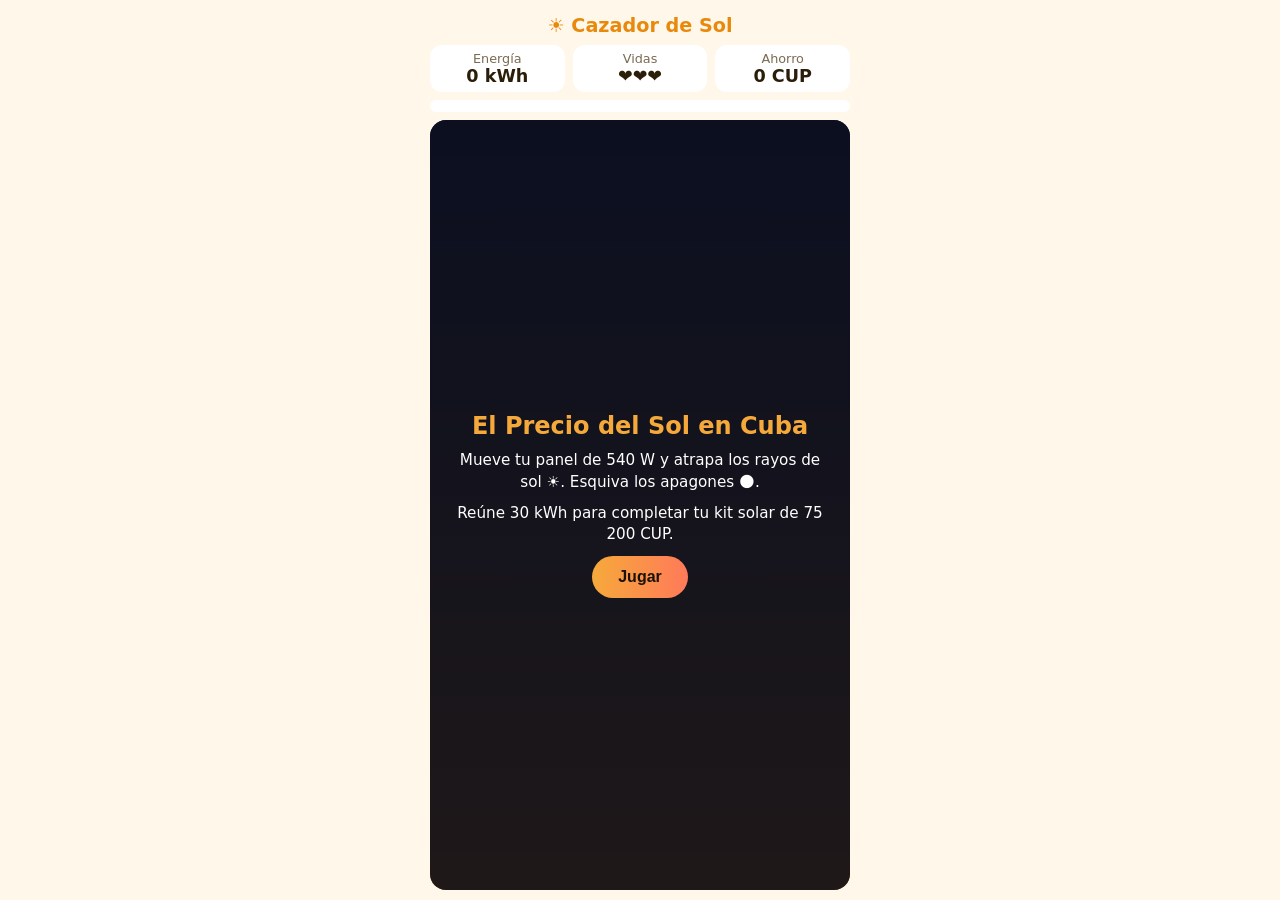
<file: juego.html>
<!DOCTYPE html>
<html lang="es">
<head>
<meta charset="utf-8">
<meta name="viewport" content="width=device-width, initial-scale=1, viewport-fit=cover">
<title>Cazador de Sol – El Precio del Sol en Cuba</title>
<style>
:root{--bg:#fff7ea;--card:#ffffff;--tx:#2a1d0a;--ac:#e8890c;--ac2:#c2410c;--mu:#7a6a52;color-scheme:light;
box-sizing:border-box;padding-top:env(safe-area-inset-top,0px);padding-bottom:env(safe-area-inset-bottom,0px)}
@media (prefers-color-scheme:dark){:root:not([data-theme="light"]){--bg:#0f1220;--card:#1b2035;--tx:#f5efe3;--ac:#f6a93b;--ac2:#ff7a59;--mu:#a9a6b8;color-scheme:dark}}
:root[data-theme="dark"]{--bg:#0f1220;--card:#1b2035;--tx:#f5efe3;--ac:#f6a93b;--ac2:#ff7a59;--mu:#a9a6b8;color-scheme:dark}
*{box-sizing:border-box}
html,body{height:100%;margin:0}
body{background:var(--bg);color:var(--tx);font-family:system-ui,-apple-system,"Segoe UI",sans-serif;display:flex;flex-direction:column;align-items:center;padding:10px;gap:8px;overflow-x:hidden}
h1{font-size:1.2rem;margin:4px 0 0;color:var(--ac);text-align:center}
.hud{display:flex;gap:8px;width:100%;max-width:420px}
.hud div{flex:1;background:var(--card);border-radius:12px;padding:6px 8px;text-align:center;font-size:.8rem;color:var(--mu)}
.hud b{display:block;font-size:1.1rem;color:var(--tx)}
.bar{width:100%;max-width:420px;height:12px;background:var(--card);border-radius:99px;overflow:hidden}
.bar i{display:block;height:100%;width:0;background:linear-gradient(90deg,var(--ac),var(--ac2));transition:width .2s}
.wrap{position:relative;width:100%;max-width:420px;flex:1;min-height:0}
canvas{width:100%;height:100%;border-radius:16px;background:linear-gradient(#1a2a5e,#e8890c 130%);touch-action:none;display:block}
.ov{position:absolute;inset:0;background:rgba(10,12,25,.88);color:#fff;border-radius:16px;display:flex;flex-direction:column;align-items:center;justify-content:center;text-align:center;padding:20px;gap:10px}
.ov h2{margin:0;color:#f6a93b}.ov p{margin:0;line-height:1.4;font-size:.95rem}
button,a.btn{background:linear-gradient(90deg,#f6a93b,#ff7a59);color:#1a1205;border:0;border-radius:99px;padding:12px 26px;font-size:1rem;font-weight:700;text-decoration:none;cursor:pointer}
a.alt{background:none;border:2px solid #f6a93b;color:#f6a93b}
.hide{display:none}
</style>
</head>
<body>
<h1>☀️ Cazador de Sol</h1>
<div class="hud">
  <div>Energía<b id="kwh">0 kWh</b></div>
  <div>Vidas<b id="lives">❤️❤️❤️</b></div>
  <div>Ahorro<b id="cup">0 CUP</b></div>
</div>
<div class="bar"><i id="bar"></i></div>
<div class="wrap">
  <canvas id="c"></canvas>
  <div class="ov" id="start">
    <h2>El Precio del Sol en Cuba</h2>
    <p>Mueve tu panel de 540 W y atrapa los rayos de sol ☀️. Esquiva los apagones 🌑.</p>
    <p>Reúne 30 kWh para completar tu kit solar de 75 200 CUP.</p>
    <button id="go">Jugar</button>
  </div>
  <div class="ov hide" id="end">
    <h2 id="etitle"></h2>
    <p id="etext"></p>
    <button id="again">Jugar de nuevo</button>
    <a class="btn alt" href="https://vanessa3443.github.io/Campa-a-fotovoltaica-cuba/" target="_blank" rel="noopener">Ver la campaña</a>
  </div>
</div>
<script>
const SAL=7400, KIT=75200, META=30;
const cv=document.getElementById('c'), cx=cv.getContext('2d');
let W,H,px,items,kwh,lives,run,t,last;
function size(){const r=cv.getBoundingClientRect(),d=devicePixelRatio||1;cv.width=r.width*d;cv.height=r.height*d;cx.setTransform(d,0,0,d,0,0);W=r.width;H=r.height;px=px||W/2}
addEventListener('resize',size);
function move(e){const r=cv.getBoundingClientRect(),x=(e.touches?e.touches[0].clientX:e.clientX)-r.left;px=Math.max(40,Math.min(W-40,x))}
cv.addEventListener('pointermove',move);cv.addEventListener('touchmove',move,{passive:true});cv.addEventListener('pointerdown',move);
function reset(){size();items=[];kwh=0;lives=3;t=0;last=performance.now();px=W/2;hud()}
function hud(){
  document.getElementById('kwh').textContent=kwh+' kWh';
  document.getElementById('lives').textContent='❤️'.repeat(lives)||'💀';
  document.getElementById('cup').textContent=Math.round(KIT*kwh/META).toLocaleString('es')+' CUP';
  document.
  getElementById('bar').style.width=(kwh/META*100)+'%';
}
function loop(n){
  if(!run)return;
  const dt=Math.min(40,n-last);last=n;t+=dt;
  const lvl=1+kwh/12;
  if(Math.random()<dt/(650/lvl))items.push({x:30+Math.random()*(W-60),y:-20,sun:Math.random()<.7,v:.12+Math.random()*.08});
  cx.clearRect(0,0,W,H);
  cx.font='34px serif';cx.textAlign='center';cx.textBaseline='middle';
  for(const o of items){o.y+=o.v*dt*lvl;cx.fillText(o.sun?'☀️':'🌑',o.x,o.y);
    if(o.y>H-50&&Math.abs(o.x-px)<42&&!o.done){o.done=1;
      if(o.sun)kwh++;else lives--;hud();}
  }
  items=items.filter(o=>!o.done&&o.y<H+30);
  cx.fillText('🔋',px,H-28);
  cx.fillStyle='#1f4fa8';cx.fillRect(px-36,H-62,72,14);cx.fillStyle='#8fb6ff';
  for(let i=1;i<4;i++)cx.fillRect(px-36+i*18,H-62,1.5,14);
  if(kwh>=META)return fin(true);
  if(lives<=0)return fin(false);
  requestAnimationFrame(loop);
}
function fin(win){
  run=false;
  document.getElementById('etitle').textContent=win?'¡Kit solar completado! ☀️':'Apagón… 🌑';
  document.getElementById('etext').innerHTML=(win?'Lo lograste en el juego. ':'Reuniste '+kwh+' kWh. ')+
  'Pero en la vida real un salario medio es <b>'+SAL.toLocaleString('es')+' CUP</b> y el kit de 800 W cuesta <b>'+KIT.toLocaleString('es')+' CUP</b>: '+
  'son unos <b>'+(KIT/SAL).toFixed(1)+' salarios</b> sin gastar nada más. Ayúdanos a llevar el sol a más hogares cubanos.';
  document.getElementById('end').classList.remove('hide');
}
function start(){
  document.getElementById('start').classList.add('hide');
  document.getElementById('end').classList.add('hide');
  reset();run=true;requestAnimationFrame(loop);
}
document.getElementById('go').onclick=start;
document.getElementById('again').onclick=start;
size();
</script>
</body>
</html>
</file>
